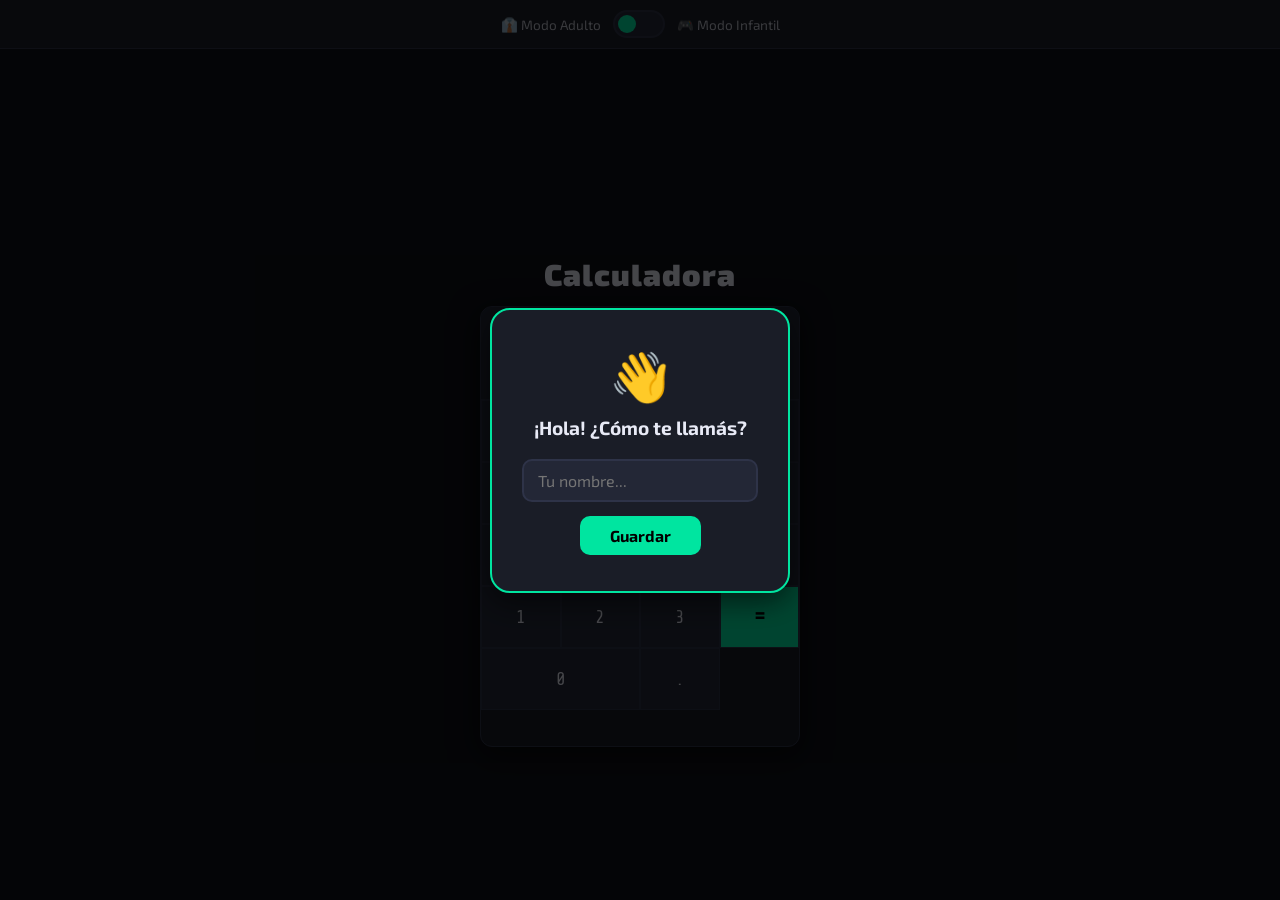
<file: calculadora2/index.html>
<!DOCTYPE html>
<html lang="es">
<head>
    <meta charset="UTF-8">
    <meta name="viewport" content="width=device-width, initial-scale=1.0">
    <title>Calculadora Web</title>
    <link rel="preconnect" href="https://fonts.googleapis.com">
    <link href="https://fonts.googleapis.com/css2?family=Fredoka+One&family=Share+Tech+Mono&family=Exo+2:wght@400;700;900&display=swap" rel="stylesheet">
    <link rel="stylesheet" href="css/calculadora.css">
</head>
<body>

<div class="mode-bar">
    <span class="mode-label" id="mode-label">👔 Modo Adulto</span>
    <label class="switch">
        <input type="checkbox" id="mode-toggle">
        <span class="slider"></span>
    </label>
    <span class="mode-label">🎮 Modo Infantil</span>
</div>

<div class="bienvenida" id="bienvenida"></div>

<h1 id="titulo-app">Calculadora</h1>

<div class="calculadora" id="calculadora">

    <div class="pantalla">
        <div id="expresion"></div>
        <div id="resultado">0</div>
    </div>

    <div class="botones">
        <button data-action="clear" class="btn-clear">C</button>
        <button data-action="op" data-val="/">÷</button>
        <button data-action="op" data-val="*">×</button>
        <button data-action="delete" class="btn-del">⌫</button>

        <button data-action="num" data-val="7">7</button>
        <button data-action="num" data-val="8">8</button>
        <button data-action="num" data-val="9">9</button>
        <button data-action="op" data-val="+">+</button>

        <button data-action="num" data-val="4">4</button>
        <button data-action="num" data-val="5">5</button>
        <button data-action="num" data-val="6">6</button>
        <button data-action="op" data-val="-">−</button>

        <button data-action="num" data-val="1">1</button>
        <button data-action="num" data-val="2">2</button>
        <button data-action="num" data-val="3">3</button>
        <button data-action="equals">=</button>

        <button data-action="num" data-val="0" class="btn-zero">0</button>
        <button data-action="dot">.</button>
    </div>

    <div class="feedback" id="feedback"></div>
</div>

<div class="modal-overlay" id="modal-overlay">
    <div class="modal">
        <div class="modal-emoji">👋</div>
        <h2>¡Hola! ¿Cómo te llamás?</h2>
        <input type="text" id="input-nombre" placeholder="Tu nombre..." maxlength="20">
        <button id="btn-guardar-nombre">Guardar</button>
    </div>
</div>

<script src="js/script.js"></script>
</body>
</html>
</file>
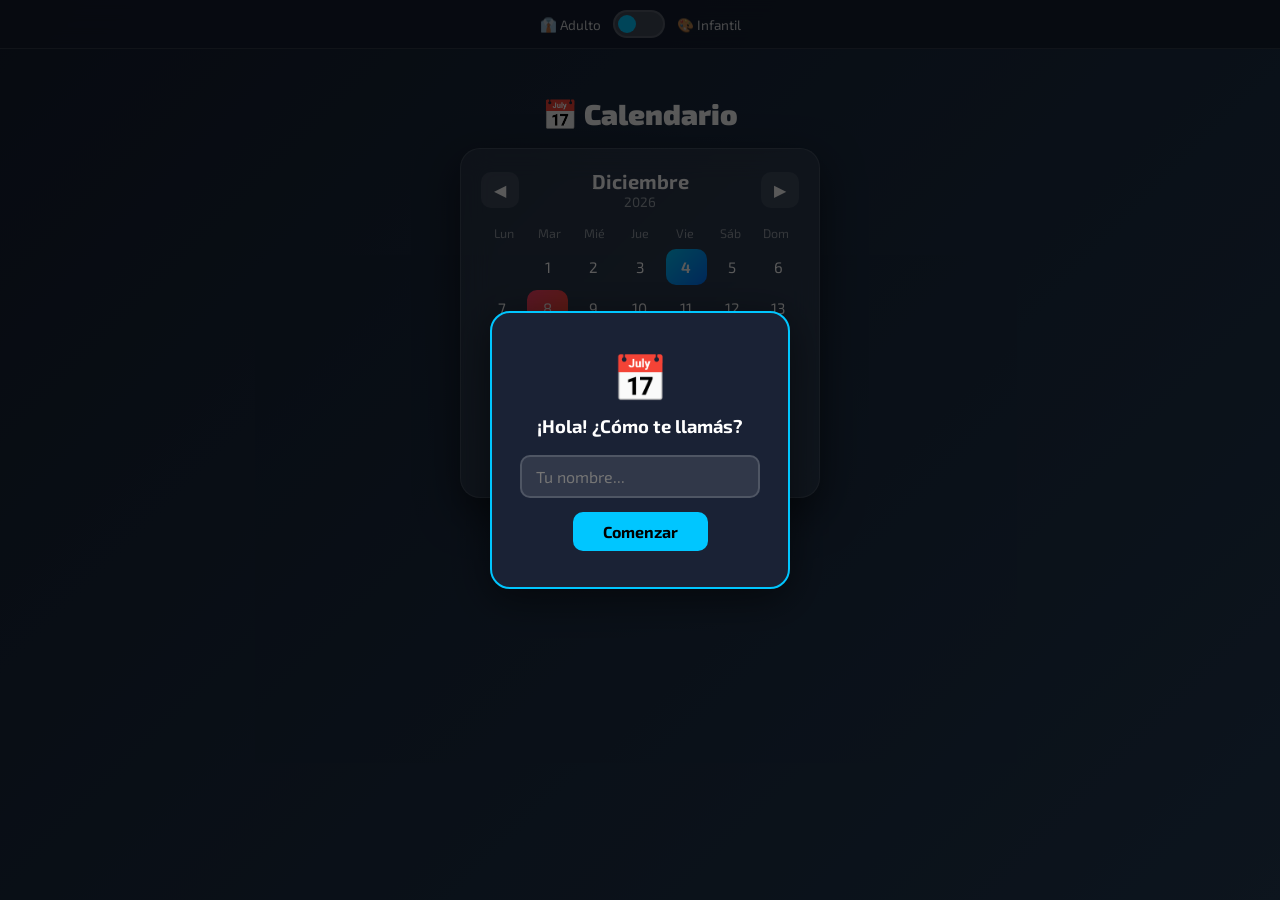
<file: calendario2/index.html>
<!DOCTYPE html>
<html lang="es">
<head>
    <meta charset="UTF-8">
    <meta name="viewport" content="width=device-width, initial-scale=1.0">
    <title>Calendario</title>
    <link rel="preconnect" href="https://fonts.googleapis.com">
    <link href="https://fonts.googleapis.com/css2?family=Fredoka+One&family=Exo+2:wght@400;700;900&family=DM+Mono:wght@400;500&display=swap" rel="stylesheet">
    <link rel="stylesheet" href="css/style.css">
</head>
<body>

<div class="mode-bar">
    <span class="mode-label">👔 Adulto</span>
    <label class="switch">
        <input type="checkbox" id="mode-toggle">
        <span class="slider"></span>
    </label>
    <span class="mode-label">🎨 Infantil</span>
</div>

<div class="bienvenida" id="bienvenida"></div>

<h1 class="title" id="titulo-app">📅 Calendario</h1>

<div class="calendar" id="calendar">

    <div class="calendar__info">
        <div class="calendar__prev" id="prev-month">&#9664;</div>
        <div class="calendar__center">
            <div class="calendar__month" id="month"></div>
            <div class="calendar__year" id="year"></div>
        </div>
        <div class="calendar__next" id="next-month">&#9654;</div>
    </div>

    <div class="calendar-week">
        <div>Lun</div><div>Mar</div><div>Mié</div>
        <div>Jue</div><div>Vie</div><div>Sáb</div><div>Dom</div>
    </div>

    <div class="calendar-days" id="days"></div>

    <div class="leyenda">
        <span class="ley-item"><span class="dot dot-hoy"></span> Hoy</span>
        <span class="ley-item"><span class="dot dot-feriado"></span> Feriado</span>
        <span class="ley-item"><span class="dot dot-nota"></span> Nota</span>
    </div>
</div>

<div class="panel-nota" id="panel-nota">
    <div class="nota-header">
        <span id="nota-fecha-titulo"></span>
        <button class="btn-cerrar" id="btn-cerrar-nota">✕</button>
    </div>
    <textarea id="nota-texto" placeholder="Escribí una nota para este día..."></textarea>
    <div class="nota-acciones">
        <button class="btn-guardar-nota" id="btn-guardar-nota">💾 Guardar</button>
        <button class="btn-borrar-nota" id="btn-borrar-nota">🗑 Borrar</button>
    </div>
</div>

<div class="toast" id="toast"></div>

<div class="modal-overlay" id="modal-overlay">
    <div class="modal">
        <div class="modal-emoji">📅</div>
        <h2>¡Hola! ¿Cómo te llamás?</h2>
        <input type="text" id="input-nombre" placeholder="Tu nombre..." maxlength="20">
        <button id="btn-guardar-nombre">Comenzar</button>
    </div>
</div>

<script src="js/script.js"></script>
</body>
</html>
</file>
<file: calculadora2/css/calculadora.css>
:root {
    --fondo: #0f1117;
    --panel: #1a1d27;
    --superficie: #232736;
    --borde: #2e3348;
    --texto: #e8eaf6;
    --verde: #00e5a0;
    --borrar: #e6132f;
    --btn: #252a3a;
    --btn-hover: #2e3450;
    --sombra: 0 8px 30px rgba(0,0,0,0.6);
    --font-titulo: 'Exo 2', sans-serif;
    --font-num: 'Share Tech Mono', monospace;
    --radius: 12px;
    --equals-bg: var(--verde);
    --equals-color: #000;
}

body.modo-infantil {
    --fondo: #fff5e6;
    --panel: #fffbe8;
    --superficie: #fff3c4;
    --borde: #ffd97d;
    --texto: #3a2a00;
    --verde: #ff6b9d;
    --borrar: #ff4444;
    --btn: #ffe066;
    --btn-hover: #ffd43b;
    --sombra: 0 8px 30px rgba(255, 180, 0, 0.35);
    --font-titulo: 'Fredoka One', cursive;
    --font-num: 'Fredoka One', cursive;
    --radius: 20px;
    --equals-bg: #ff6b9d;
    --equals-color: #fff;
}

body.modo-infantil h1 { letter-spacing: 2px; }
body.modo-infantil .calculadora { border: 3px solid #ffd97d; }
body.modo-infantil .botones button { border-radius: 14px; font-size: 1.3rem; }
body.modo-infantil button[data-action="num"] { background: #b5ead7; color: #2d6a4f; }
body.modo-infantil button[data-action="num"]:hover { background: #95d5b2; }
body.modo-infantil button[data-action="op"] { background: #c3b1e1; color: #4a0072; }
body.modo-infantil button[data-action="equals"] { background: var(--equals-bg); color: var(--equals-color); font-size: 1.5rem; }
body.modo-infantil .mode-bar { background: #ffe0b2; border-bottom: 2px solid #ffd97d; }

*, *::before, *::after {
    box-sizing: border-box;
    margin: 0;
    padding: 0;
}

body {
    min-height: 100vh;
    display: flex;
    flex-direction: column;
    align-items: center;
    justify-content: center;
    background: var(--fondo);
    font-family: var(--font-titulo);
    color: var(--texto);
    transition: background 0.5s, color 0.5s;
}

.mode-bar {
    position: fixed;
    top: 0;
    left: 0;
    right: 0;
    display: flex;
    align-items: center;
    justify-content: center;
    gap: 12px;
    padding: 10px;
    background: var(--panel);
    border-bottom: 1px solid var(--borde);
    z-index: 100;
    transition: background 0.5s, border-color 0.5s;
}

.mode-label {
    font-size: 0.85rem;
    opacity: 0.8;
    font-family: var(--font-titulo);
}

.switch { position: relative; display: inline-block; width: 52px; height: 28px; }
.switch input { opacity: 0; width: 0; height: 0; }
.slider {
    position: absolute; cursor: pointer;
    inset: 0;
    background: var(--btn);
    border: 2px solid var(--borde);
    border-radius: 34px;
    transition: 0.4s;
}
.slider::before {
    content: "";
    position: absolute;
    height: 18px; width: 18px;
    left: 3px; bottom: 3px;
    background: var(--verde);
    border-radius: 50%;
    transition: 0.4s;
}
input:checked + .slider::before { transform: translateX(24px); }

.bienvenida {
    margin-top: 70px;
    font-size: 0.95rem;
    opacity: 0.7;
    min-height: 24px;
    font-family: var(--font-titulo);
}

h1 {
    margin: 8px 0 14px;
    font-family: var(--font-titulo);
    font-weight: 900;
    font-size: 1.9rem;
    letter-spacing: 1px;
    transition: font-family 0.5s;
}

.calculadora {
    width: 320px;
    background: var(--panel);
    border: 1px solid var(--borde);
    border-radius: var(--radius);
    overflow: hidden;
    box-shadow: var(--sombra);
    transition: all 0.5s;
}

.pantalla {
    padding: 16px 20px 12px;
    background: var(--superficie);
    border-bottom: 1px solid var(--borde);
    text-align: right;
    min-height: 80px;
    display: flex;
    flex-direction: column;
    justify-content: flex-end;
    transition: background 0.5s;
}

#expresion {
    font-family: var(--font-num);
    font-size: 0.9rem;
    opacity: 0.5;
    min-height: 20px;
    margin-bottom: 4px;
}

#resultado {
    font-family: var(--font-num);
    font-size: 2.2rem;
    word-break: break-all;
    transition: color 0.3s;
}

.botones {
    display: grid;
    grid-template-columns: repeat(4, 1fr);
}

.botones button {
    height: 62px;
    border: 1px solid var(--borde);
    background: var(--btn);
    color: var(--texto);
    font-size: 1.1rem;
    font-family: var(--font-num);
    cursor: pointer;
    transition: background 0.2s, transform 0.08s, border-radius 0.5s;
}

.botones button:hover { background: var(--btn-hover); }
.botones button:active { transform: scale(0.93); }

button[data-action="op"]  { color: var(--verde); font-weight: 700; }
button[data-action="clear"] { color: var(--borrar); font-weight: 700; }
.btn-del { color: var(--borrar); opacity: 0.8; }

button[data-action="equals"] {
    background: var(--equals-bg);
    color: var(--equals-color);
    font-weight: 800;
    font-size: 1.3rem;
    grid-row: span 2;
}

.btn-zero { grid-column: span 2; }

.feedback {
    min-height: 36px;
    display: flex;
    align-items: center;
    justify-content: center;
    font-size: 1.4rem;
    padding: 4px;
    transition: all 0.3s;
    letter-spacing: 2px;
}

@keyframes popResult {
    0%   { transform: scale(1); }
    50%  { transform: scale(1.12); }
    100% { transform: scale(1); }
}
.pop { animation: popResult 0.25s ease; }

@keyframes shake {
    0%, 100% { transform: translateX(0); }
    25% { transform: translateX(-6px); }
    75% { transform: translateX(6px); }
}
.shake { animation: shake 0.3s ease; }

.modal-overlay {
    position: fixed;
    inset: 0;
    background: rgba(0,0,0,0.7);
    display: flex;
    align-items: center;
    justify-content: center;
    z-index: 200;
}
.modal-overlay.oculto { display: none; }

.modal {
    background: var(--panel);
    border: 2px solid var(--verde);
    border-radius: 20px;
    padding: 36px 30px;
    text-align: center;
    width: 300px;
    box-shadow: var(--sombra);
}

.modal-emoji { font-size: 3rem; margin-bottom: 10px; }
.modal h2 { font-family: var(--font-titulo); margin-bottom: 20px; font-size: 1.2rem; }

.modal input {
    width: 100%;
    padding: 10px 14px;
    border-radius: 10px;
    border: 2px solid var(--borde);
    background: var(--superficie);
    color: var(--texto);
    font-size: 1rem;
    font-family: var(--font-titulo);
    margin-bottom: 14px;
    outline: none;
    transition: border-color 0.2s;
}
.modal input:focus { border-color: var(--verde); }

.modal button {
    background: var(--verde);
    color: #000;
    border: none;
    padding: 10px 30px;
    border-radius: 10px;
    font-size: 1rem;
    font-family: var(--font-titulo);
    font-weight: 700;
    cursor: pointer;
    transition: transform 0.1s;
}
.modal button:active { transform: scale(0.96); }
</file>
<file: calendario2/css/style.css>
:root {
    --fondo: linear-gradient(135deg, #141e30, #243b55);
    --panel-bg: rgba(255,255,255,0.07);
    --panel-border: rgba(255,255,255,0.12);
    --texto: #fff;
    --texto-sub: rgba(255,255,255,0.55);
    --acento: #00c6ff;
    --hoy-bg: linear-gradient(135deg,#00c6ff,#0072ff);
    --feriado-bg: linear-gradient(135deg,#ff416c,#ff4b2b);
    --hoy-feriado-bg: linear-gradient(135deg,gold,orange);
    --selected-outline: 2.5px solid yellow;
    --nota-dot: #f9ca24;
    --hover-bg: rgba(255,255,255,0.18);
    --btn-nav-bg: rgba(255,255,255,0.1);
    --btn-nav-hover: #00c6ff;
    --font: 'Exo 2', sans-serif;
    --radius: 20px;
    --sombra: 0 15px 40px rgba(0,0,0,0.5);
    --barra-bg: rgba(20,30,48,0.9);
    --mode-slider: #00c6ff;
    --week-color: rgba(255,255,255,0.5);
}

body.modo-infantil {
    --fondo: linear-gradient(135deg, #a8edea, #fed6e3);
    --panel-bg: rgba(255,255,255,0.55);
    --panel-border: rgba(255,180,200,0.4);
    --texto: #3a2a00;
    --texto-sub: #7a5c00;
    --acento: #ff6b9d;
    --hoy-bg: linear-gradient(135deg,#f9ca24,#f0932b);
    --feriado-bg: linear-gradient(135deg,#f71111,#fe9b9b);
    --hoy-feriado-bg: linear-gradient(135deg,#fd79a8,#e84393);
    --selected-outline: 3px solid #e84393;
    --nota-dot: #00b894;
    --hover-bg: rgba(255,107,157,0.18);
    --btn-nav-bg: rgba(255,107,157,0.2);
    --btn-nav-hover: #ff6b9d;
    --font: 'Fredoka One', cursive;
    --radius: 26px;
    --sombra: 0 15px 40px rgba(255,107,157,0.25);
    --barra-bg: rgba(255,240,245,0.9);
    --mode-slider: #ff6b9d;
    --week-color: #7a5c00;
}

body.modo-infantil .calendar { border: 2.5px solid #ffd6e0; }
body.modo-infantil .calendar-days div { border-radius: 14px; font-size: 1.05rem; }
body.modo-infantil .calendar__month { font-size: 1.5rem; }

*, *::before, *::after { box-sizing: border-box; margin: 0; padding: 0; }

body {
    min-height: 100vh;
    background: var(--fondo);
    font-family: var(--font);
    color: var(--texto);
    display: flex;
    flex-direction: column;
    align-items: center;
    padding: 70px 16px 40px;
    transition: background 0.6s, color 0.4s;
}

.mode-bar {
    position: fixed;
    top: 0; left: 0; right: 0;
    display: flex;
    align-items: center;
    justify-content: center;
    gap: 12px;
    padding: 10px;
    background: var(--barra-bg);
    backdrop-filter: blur(10px);
    border-bottom: 1px solid var(--panel-border);
    z-index: 100;
    transition: background 0.5s;
}

.mode-label { font-size: 0.85rem; opacity: 0.8; font-family: var(--font); }

.switch { position: relative; display: inline-block; width: 52px; height: 28px; }
.switch input { opacity: 0; width: 0; height: 0; }
.slider {
    position: absolute; cursor: pointer; inset: 0;
    background: rgba(255,255,255,0.2);
    border: 2px solid var(--panel-border);
    border-radius: 34px;
    transition: 0.4s;
}
.slider::before {
    content: "";
    position: absolute;
    height: 18px; width: 18px;
    left: 3px; bottom: 3px;
    background: var(--mode-slider);
    border-radius: 50%;
    transition: 0.4s;
}
input:checked + .slider::before { transform: translateX(24px); }

.bienvenida {
    font-size: 0.9rem;
    opacity: 0.75;
    margin-bottom: 4px;
    min-height: 22px;
    font-family: var(--font);
}
.title {
    font-family: var(--font);
    font-size: 1.8rem;
    margin-bottom: 16px;
    font-weight: 900;
}

.calendar {
    width: 360px;
    max-width: 100%;
    background: var(--panel-bg);
    backdrop-filter: blur(14px);
    border: 1px solid var(--panel-border);
    border-radius: var(--radius);
    padding: 20px;
    box-shadow: var(--sombra);
    transition: all 0.5s;
}

.calendar__info {
    display: flex;
    justify-content: space-between;
    align-items: center;
    margin-bottom: 16px;
}
.calendar__center { text-align: center; }
.calendar__month { font-size: 1.25rem; font-weight: bold; font-family: var(--font); }
.calendar__year { font-size: 0.85rem; color: var(--texto-sub); }

.calendar__prev,
.calendar__next {
    cursor: pointer;
    padding: 8px 13px;
    border-radius: 10px;
    background: var(--btn-nav-bg);
    transition: background 0.25s, transform 0.2s, color 0.25s;
    user-select: none;
    font-size: 1rem;
}
.calendar__prev:hover,
.calendar__next:hover { background: var(--btn-nav-hover); color: #000; transform: scale(1.15); }

.calendar-week {
    display: grid;
    grid-template-columns: repeat(7,1fr);
    margin-bottom: 8px;
    font-size: 0.78rem;
    color: var(--week-color);
    text-align: center;
}

.calendar-days {
    display: grid;
    grid-template-columns: repeat(7,1fr);
    gap: 5px;
}

@keyframes fadeIn {
    from { opacity: 0; transform: scale(0.93); }
    to   { opacity: 1; transform: scale(1); }
}
.fade { animation: fadeIn 0.3s ease; }

.calendar-days div {
    padding: 9px 4px;
    border-radius: 10px;
    cursor: pointer;
    text-align: center;
    font-size: 0.95rem;
    transition: background 0.2s, transform 0.15s;
    position: relative;
}
.calendar-days div:hover { background: var(--hover-bg); transform: scale(1.1); }
.calendar-days div.vacio { cursor: default; }
.calendar-days div.vacio:hover { background: transparent; transform: none; }

.today    { background: var(--hoy-bg); font-weight: bold; }
.holiday  { background: var(--feriado-bg); }
.today.holiday { background: var(--hoy-feriado-bg); color: #000; }
.selected { outline: var(--selected-outline); transform: scale(1.12); }

.calendar-days div.tiene-nota::after {
    content: "";
    position: absolute;
    bottom: 3px; left: 50%;
    transform: translateX(-50%);
    width: 5px; height: 5px;
    border-radius: 50%;
    background: var(--nota-dot);
}

.leyenda {
    display: flex;
    gap: 14px;
    justify-content: center;
    margin-top: 14px;
    font-size: 0.75rem;
    opacity: 0.75;
}
.ley-item { display: flex; align-items: center; gap: 5px; }
.dot {
    width: 10px; height: 10px;
    border-radius: 50%;
    display: inline-block;
}
.dot-hoy     { background: var(--hoy-bg); }
.dot-feriado { background: var(--feriado-bg); }
.dot-nota    { background: var(--nota-dot); }

.panel-nota {
    width: 360px;
    max-width: 100%;
    background: var(--panel-bg);
    backdrop-filter: blur(14px);
    border: 1px solid var(--panel-border);
    border-radius: var(--radius);
    padding: 16px;
    margin-top: 14px;
    box-shadow: var(--sombra);
    display: none;
    transition: all 0.4s;
}
.panel-nota.visible { display: block; }

.nota-header {
    display: flex;
    justify-content: space-between;
    align-items: center;
    margin-bottom: 10px;
    font-weight: bold;
    font-size: 0.95rem;
    font-family: var(--font);
}
.btn-cerrar {
    background: none; border: none; cursor: pointer;
    color: var(--texto); font-size: 1.1rem; opacity: 0.6;
    transition: opacity 0.2s;
}
.btn-cerrar:hover { opacity: 1; }

.panel-nota textarea {
    width: 100%;
    height: 90px;
    resize: none;
    border: 1px solid var(--panel-border);
    border-radius: 10px;
    background: rgba(255,255,255,0.08);
    color: var(--texto);
    font-family: var(--font);
    font-size: 0.95rem;
    padding: 10px;
    outline: none;
    transition: border-color 0.2s;
}
.panel-nota textarea:focus { border-color: var(--acento); }

.nota-acciones { display: flex; gap: 8px; margin-top: 10px; }
.btn-guardar-nota,
.btn-borrar-nota {
    flex: 1;
    padding: 9px;
    border: none;
    border-radius: 10px;
    font-family: var(--font);
    font-size: 0.9rem;
    cursor: pointer;
    transition: transform 0.1s, opacity 0.2s;
}
.btn-guardar-nota { background: var(--acento); color: #000; font-weight: 700; }
.btn-borrar-nota  { background: rgba(255,255,255,0.15); color: var(--texto); }
.btn-guardar-nota:active,
.btn-borrar-nota:active { transform: scale(0.96); }

.toast {
    position: fixed;
    bottom: 24px;
    left: 50%; transform: translateX(-50%) translateY(80px);
    background: rgba(30,30,40,0.92);
    color: #fff;
    padding: 10px 22px;
    border-radius: 30px;
    font-size: 0.9rem;
    font-family: var(--font);
    box-shadow: 0 4px 20px rgba(0,0,0,0.4);
    opacity: 0;
    transition: opacity 0.3s, transform 0.3s;
    pointer-events: none;
    z-index: 300;
    white-space: nowrap;
}
.toast.show {
    opacity: 1;
    transform: translateX(-50%) translateY(0);
}

.modal-overlay {
    position: fixed; inset: 0;
    background: rgba(0,0,0,0.65);
    display: flex; align-items: center; justify-content: center;
    z-index: 200;
}
.modal-overlay.oculto { display: none; }

.modal {
    background: #1a2235;
    border: 2px solid #00c6ff;
    border-radius: 20px;
    padding: 36px 28px;
    text-align: center;
    width: 300px;
    box-shadow: 0 10px 40px rgba(0,0,0,0.5);
}
.modal-emoji { font-size: 2.8rem; margin-bottom: 10px; }
.modal h2 { font-family: var(--font); margin-bottom: 18px; font-size: 1.15rem; color: #fff; }
.modal input {
    width: 100%; padding: 10px 14px;
    border-radius: 10px;
    border: 2px solid rgba(255,255,255,0.15);
    background: rgba(255,255,255,0.1);
    color: #fff;
    font-size: 1rem;
    font-family: var(--font);
    margin-bottom: 14px;
    outline: none;
    transition: border-color 0.2s;
}
.modal input:focus { border-color: #00c6ff; }
.modal button {
    background: #00c6ff; color: #000;
    border: none; padding: 10px 30px;
    border-radius: 10px;
    font-size: 1rem; font-family: var(--font);
    font-weight: 700; cursor: pointer;
    transition: transform 0.1s;
}
.modal button:active { transform: scale(0.96); }
</file>
